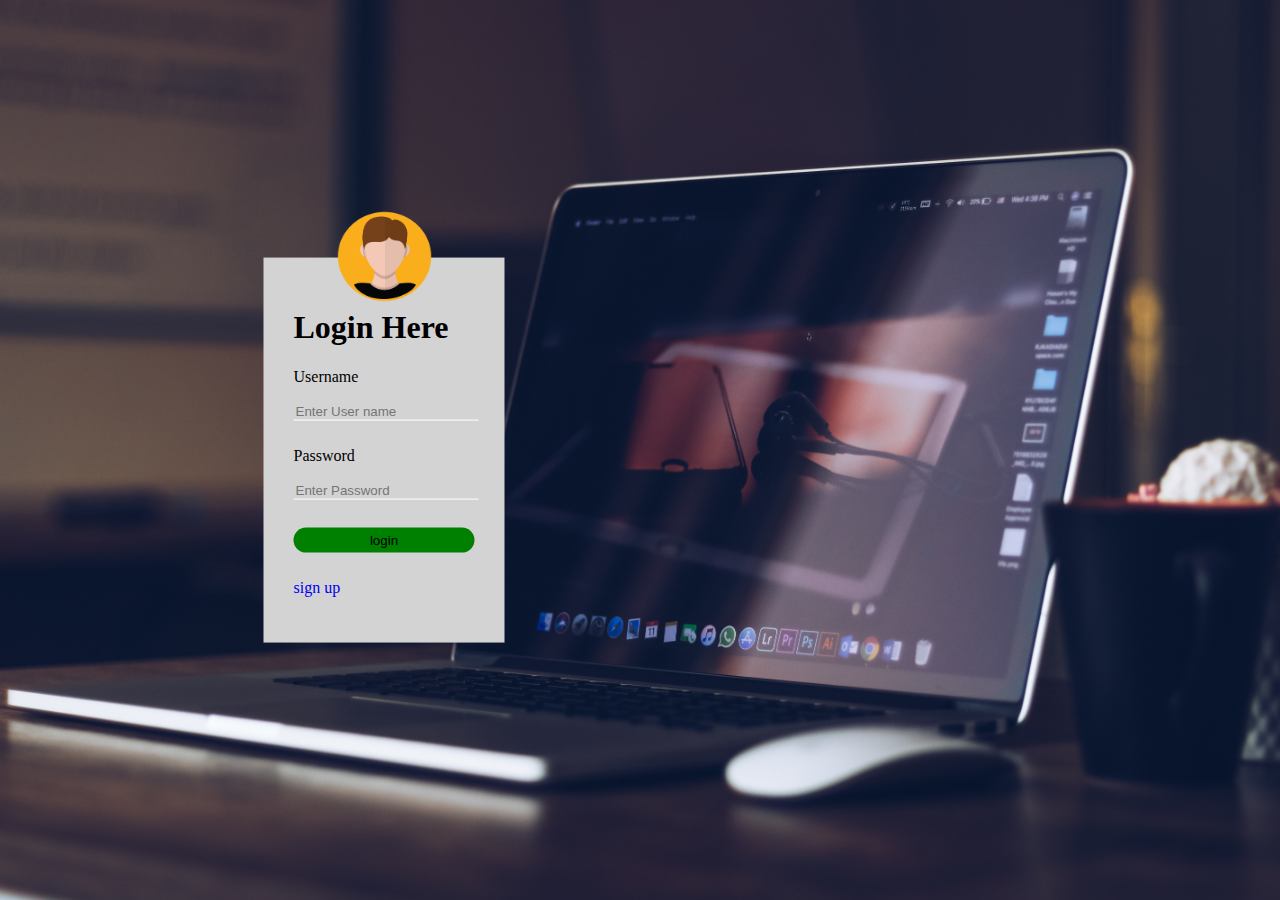
<file: index.html>
<!DOCTYPE html>
<html lang="en">
<head>
    <meta charset="UTF-8">
    <meta http-equiv="X-UA-Compatible" content="IE=edge">
    <meta name="viewport" content="width=device-width, initial-scale=1.0">
    <link rel="stylesheet" type="text/css" href="./style/index.css">
    <title>LogIn</title>
    <script  type="text/javascript" src="index.js"></script>
</head>
<body>
    <!-- login form -->
    <div class="logform">
        <img src="./Images/profile_boyIcon.png" alt="profile" class="profilePic">
        <form name="loginForm" onsubmit="return subFun()">
            <h1>Login Here</h1>
            <p>Username</p>
            <input type="text" name="uname" placeholder="Enter User name">

            <p>Password</p>
            <input type="password" name="upswd"placeholder="Enter Password">

            <div id="ErrorBox"></div><br>

            <input type="submit" name="" value="login" class="submitButton" >
            <br>
            <a href="./register.html">sign up</a>
        </form>
        
       
    </div>
   
</body>
</html>
</file>
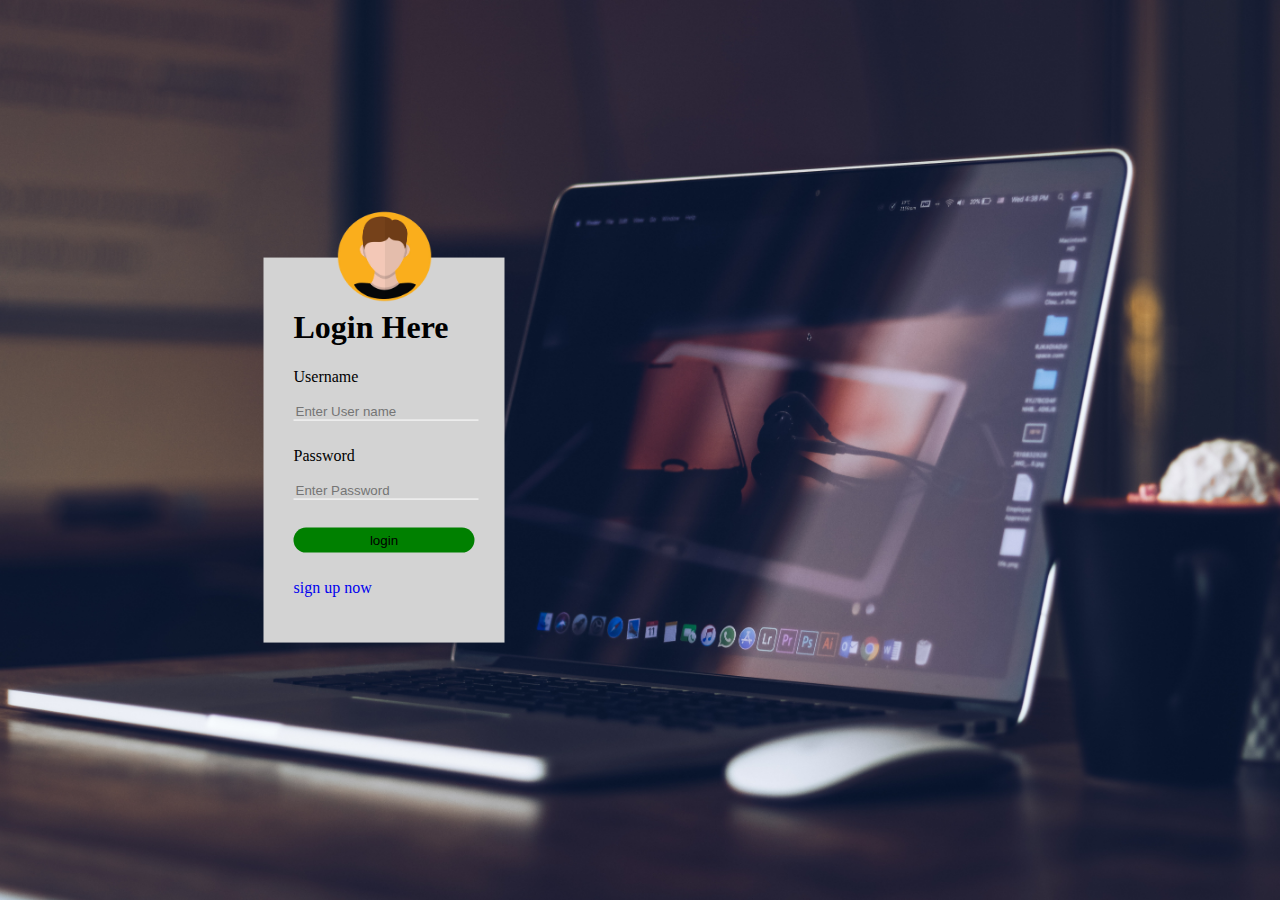
<file: formLogin/index.html>
<!DOCTYPE html>
<html lang="en">
<head>
    <meta charset="UTF-8">
    <meta http-equiv="X-UA-Compatible" content="IE=edge">
    <meta name="viewport" content="width=device-width, initial-scale=1.0">
    <link rel="stylesheet" type="text/css" href="./style/index.css">
    <title>LogIn</title>
    <script  type="text/javascript" src="index.js"></script>
</head>
<body>
    <!-- login form -->
    <div class="logform">
        <img src="./Images/profile_boyIcon.png" alt="profile" class="profilePic">
        <form name="loginForm" onsubmit="return subFun()">
            <h1>Login Here</h1>
            <p>Username</p>
            <input type="text" name="uname" placeholder="Enter User name">

            <p>Password</p>
            <input type="password" name="upswd"placeholder="Enter Password">

            <div id="ErrorBox"></div><br>

            <input type="submit" name="" value="login" >
            <br>
            <a href="./register.html">sign up now</a>
        </form>
        
       
    </div>
   
</body>
</html>
</file>
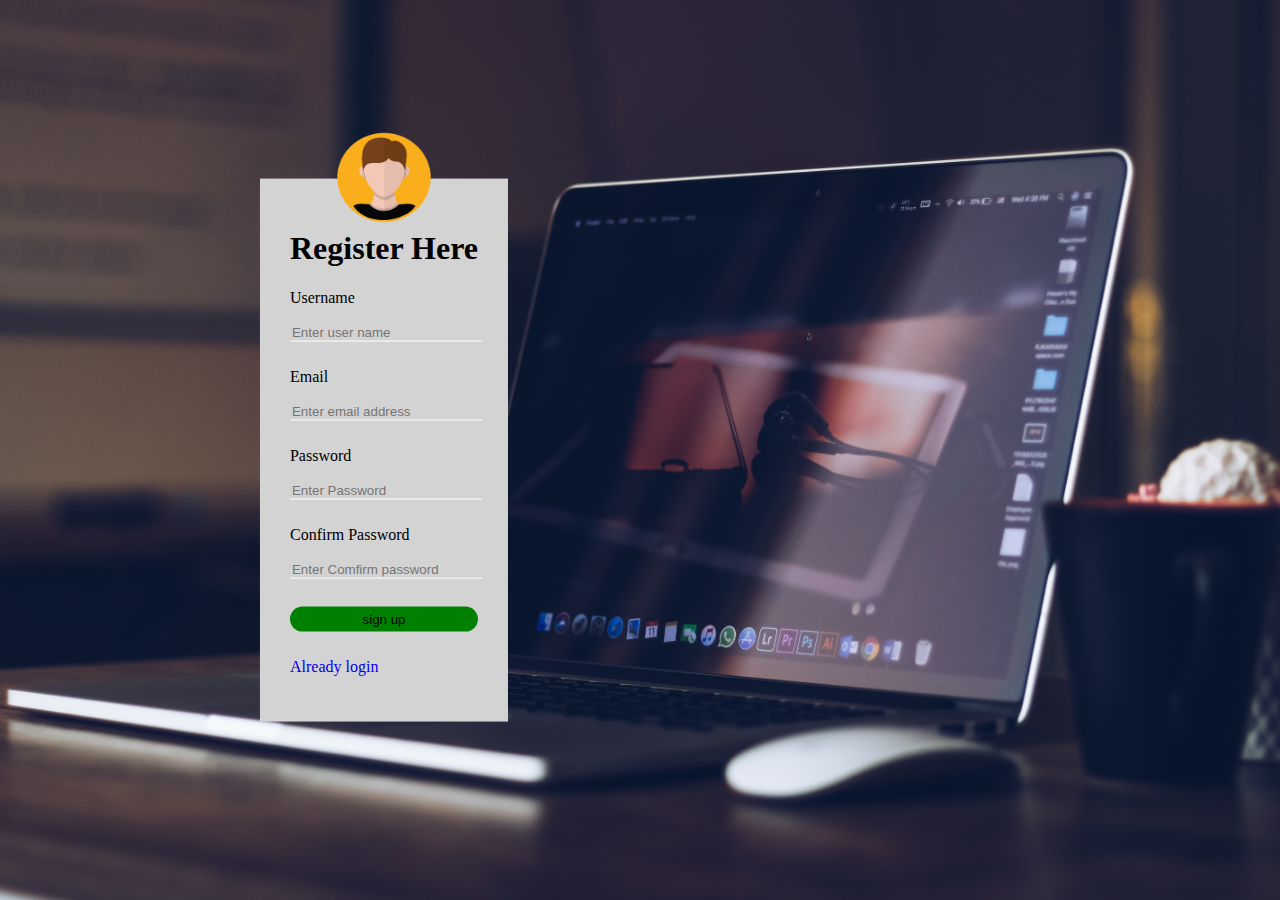
<file: register.html>
<!DOCTYPE html>
<html lang="en">
<head>
    <meta charset="UTF-8">
    <meta http-equiv="X-UA-Compatible" content="IE=edge">
    <meta name="viewport" content="width=device-width, initial-scale=1.0">
    <script src="index.js"></script>
    <link rel="stylesheet" href="./style/index.css">
    <title>register</title>
</head>
<body>
    <div class="logform">
        <img src="./Images/profile_boyIcon.png" alt="profile" class="profilePic">
        <form name="regForm" onsubmit="return regFun()" >
            <h1>Register Here</h1>
            <p>Username</p>
            <input type="text" name="uname1" placeholder="Enter user name">
            <p>Email</p>
            <input type="email" name="email1" placeholder="Enter email address">
            <p>Password</p>
            <input type="password" name="password1"placeholder="Enter Password">
            <p>Confirm Password</p>
            <input type="password" name="repassword1"placeholder="Enter Comfirm password">
            <div id="ErrorBox"></div><br>
            <input type="submit" name="" value="sign up" class="submitButton">
            
        </form>
        <a href="./index.html">Already login</a>
       
    </div>
    
</body>
</html>
</file>
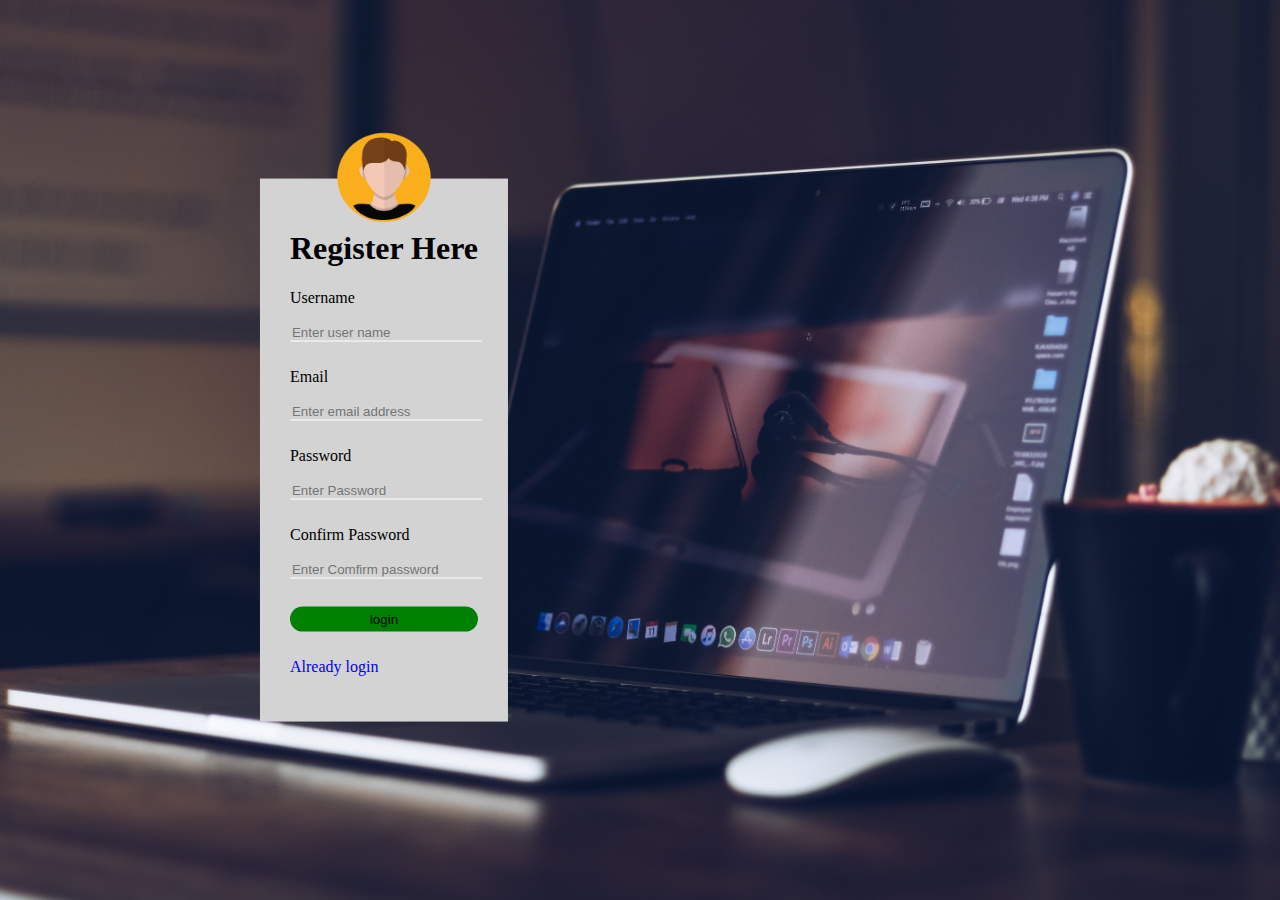
<file: formLogin/register.html>
<!DOCTYPE html>
<html lang="en">
<head>
    <meta charset="UTF-8">
    <meta http-equiv="X-UA-Compatible" content="IE=edge">
    <meta name="viewport" content="width=device-width, initial-scale=1.0">
    <script src="index.js"></script>
    <link rel="stylesheet" href="./style/index.css">
    <title>register</title>
</head>
<body>
    <div class="logform">
        <img src="./Images/profile_boyIcon.png" alt="profile" class="profilePic">
        <form name="regForm" onsubmit="return regFun()" >
            <h1>Register Here</h1>
            <p>Username</p>
            <input type="text" name="uname1" placeholder="Enter user name">
            <p>Email</p>
            <input type="email" name="email1" placeholder="Enter email address">
            <p>Password</p>
            <input type="password" name="password1"placeholder="Enter Password">
            <p>Confirm Password</p>
            <input type="password" name="repassword1"placeholder="Enter Comfirm password">
            <div id="ErrorBox"></div><br>
            <input type="submit" name="" value="login" class="submit">
            
        </form>
        <a href="./index.html">Already login</a>
       
    </div>
    
</body>
</html>
</file>
<file: style/index.css>
body{
    background: url(../Images/background_img.jpg) no-repeat fixed center;
    -webkit-background-size: cover;
    -moz-background-size: cover;
    -o-background-size: cover;
    background-size: cover;
    margin: 0%;
   
    
}
.logform{
    
    background-color:lightgrey;
    display: inline-block;
    padding: 30px;
    position: absolute;
    top: 50%;
    left: 30%;
    box-sizing: border-box;
    transform: translate(-50%,-50%);
  
} 
.profilePic{
    width:100px;
    height: 100px;
    position: absolute;
    top:-50px;
    left:calc(50% - 50px);
  
   
    
}
a{
    text-decoration: none;
    line-height: 50px;
    
}
a:hover{
    text-decoration:underline;
    color:green
}


#ErrorBox{
    color: red;
    font-family: sans-serif;
    
    /* box-sizing:inherit; */
}
input[type='text'],input[type='password'],input[type="email"]{
    border: none;
    background: transparent;
    border-bottom:1px solid #fff;
    outline-style: none;
}


input[type='submit']{
    
    background-color: green;
    width: 100%;
    border-radius: 20px;
    border: none;
    padding: 5px;
}


input{
    width: 100%;
    margin-bottom: 10px;
}

/* ============================================== submit button ===================================== */
input[type='submit']:hover{
    cursor: pointer;
    background-color:rgb(15, 75, 4);
    
}
.submitButton:active{
     transform: scale(1.1);
}
</file>
<file: formLogin/style/index.css>
body{
    background: url(../Images/background_img.jpg) no-repeat fixed center;
    -webkit-background-size: cover;
    -moz-background-size: cover;
    -o-background-size: cover;
    background-size: cover;
    margin: 0%;
   
    
}
.logform{
    
    background-color:lightgrey;
    display: inline-block;
    padding: 30px;
    position: absolute;
    top: 50%;
    left: 30%;
    box-sizing: border-box;
    transform: translate(-50%,-50%);
  
} 
.profilePic{
    width:100px;
    height: 100px;
    position: absolute;
    top:-50px;
    left:calc(50% - 50px);
  
   
    
}
a{
    text-decoration: none;
    line-height: 50px;
    
}
a:hover{
    text-decoration:underline;
    color:green
}


#ErrorBox{
    color: red;
    font-family: sans-serif;
    
    /* box-sizing:inherit; */
}
input[type='text'],input[type='password'],input[type="email"]{
    border: none;
    background: transparent;
    border-bottom:1px solid #fff;
    outline-style: none;
}


input[type='submit']{
    
    background-color: green;
    width: 100%;
    border-radius: 20px;
    border: none;
    padding: 5px;
}
input[type='submit']:hover{
    cursor: pointer;
    background-color:rgb(15, 75, 4);
    
}

input{
    width: 100%;
    margin-bottom: 10px;
}
</file>
